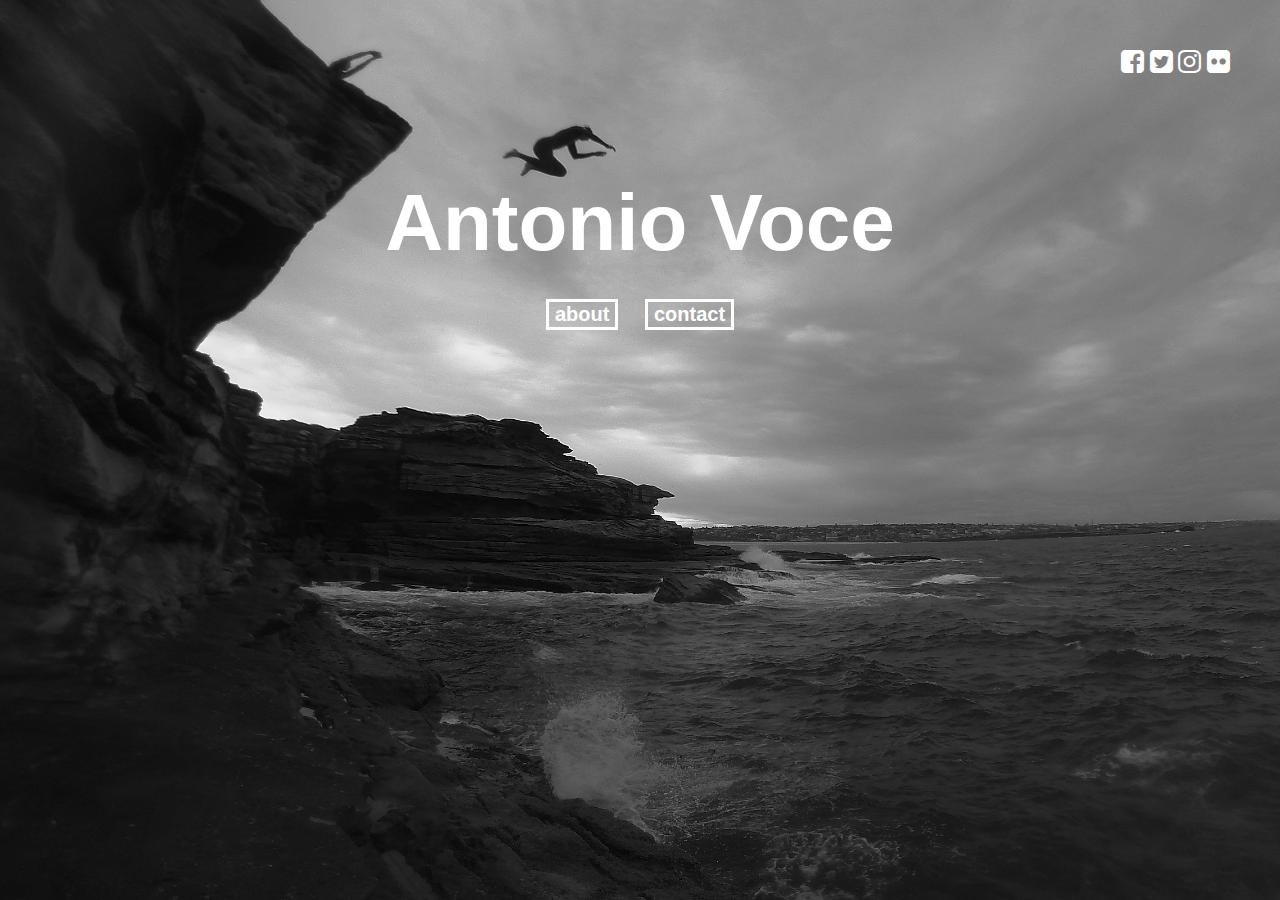
<file: index.html>
<!DOCTYPE html>
<head>
	<link href="normalize.css" rel="stylesheet">
	<link href="style.css" rel="stylesheet">
	<link href="http://maxcdn.bootstrapcdn.com/font-awesome/4.3.0/css/font-awesome.min.css" rel="stylesheet">
	<title>Antonio Voce</title>
</head>
<body>
	<header>
	  <ul>
	    <li><a href="https://www.facebook.com/antonio.voce"><i class="fa fa-facebook-square fa-lg"></i></a></li>
	    <li><a href="https://twitter.com/7091lapS"><i class="fa fa-twitter-square fa-lg"></i></a></li>
	    <li><a href="https://instagram.com/7091laps/"><i class="fa fa-instagram fa-lg"></i></a></li>
		<li><a href="https://www.flickr.com/photos/41376237@N06/"><i class="fa fa-flickr fa-lg"></i></a></li>
	  </ul>
	</header>
	<h1>Antonio Voce</h1>
	<h2>
	<a href="about.html"><button>about</button></a>
	<div></div>
	<a href="contact.html"><button>contact</button></a>
	</h2>
	<h3>
	    <li><a href="https://www.facebook.com/antonio.voce"><i class="fa fa-facebook-square fa-2x"></i></a></li>
	    <li><a href="https://twitter.com/7091lapS"><i class="fa fa-twitter-square fa-2x"></i></a></li>
	    <li><a href="https://instagram.com/7091laps/"><i class="fa fa-instagram fa-2x"></i></a></li>
		<li><a href="https://www.flickr.com/photos/41376237@N06/"><i class="fa fa-flickr fa-2x"></i></a></li>
	  </h3>
</body>
</file>
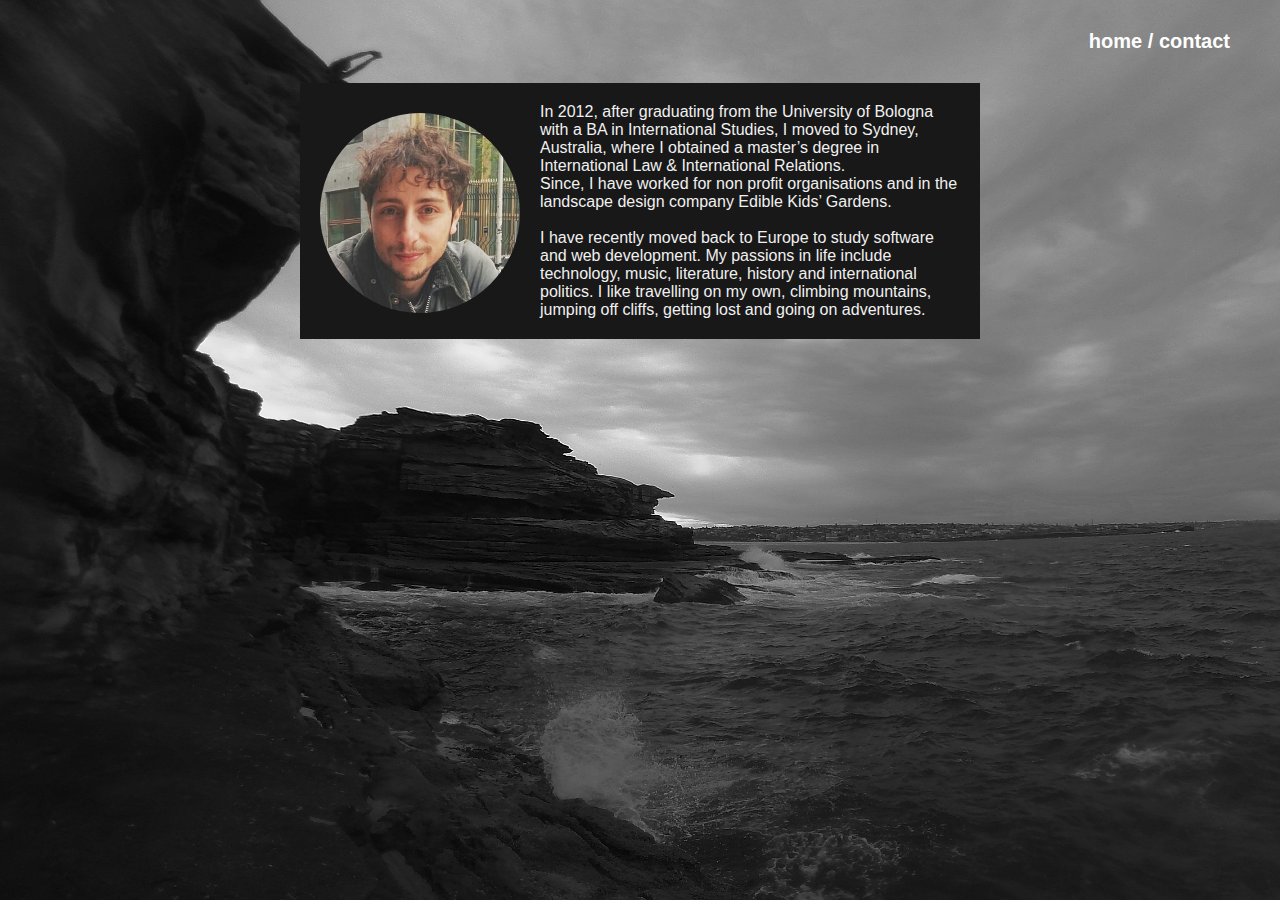
<file: about.html>
<head>
	<link href="normalize.css" rel="stylesheet">
	<link href="style.css" rel="stylesheet">
	<title>About - Antonio Voce</title>
</head>
<body>
	<header>
		  <li><a href="index.html">home</a></li>
		  /
		  <li><a href="contact.html">contact</a></li>
	</header>
	<p>
	<img src="profile.jpeg">
	In 2012, after graduating from the University of Bologna with a BA in International Studies, I moved to Sydney, Australia, where I obtained a master&rsquo;s degree in International Law & International Relations.<br>
	Since, I have worked for non profit organisations and in the landscape design company Edible Kids&rsquo; Gardens.<br>
	<br>
	I have recently moved back to Europe to study software and web development.
	My passions in life include technology, music, literature, history and international politics. I like travelling on my own, climbing mountains, jumping off cliffs, getting lost and going on adventures.
	</p>

</body>
</file>
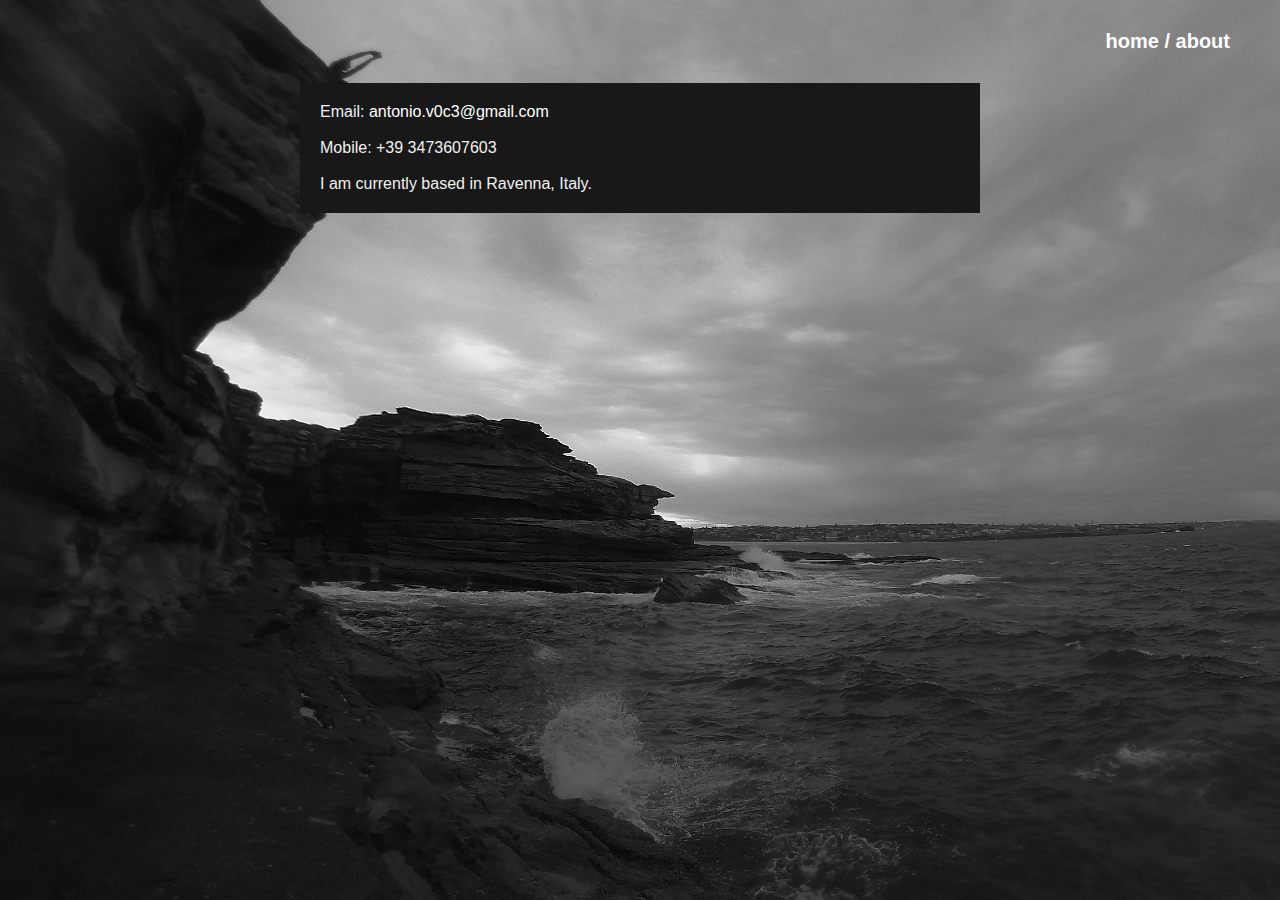
<file: contact.html>
<head>
	<link href="normalize.css" rel="stylesheet">
	<link href="style.css" rel="stylesheet">
	<title>Contact - Antonio Voce</title>
</head>
<body>
	<header>
		  <li><a href="index.html">home</a></li>
		  /
		  <li><a href="about.html">about</a></li>
	</header>
	<p>
	Email: <a href="mailto:antonio.v0c3@gmail.com">antonio.v0c3@gmail.com</a> 
	<br>
	<br>
	Mobile: +39 3473607603
	<br>
	<br>
	I am currently based in Ravenna, Italy.
	</p>
</body>
</file>
<file: style.css>
li {
	display: inline;
	color: white;
}
a {
	color: white;
	text-decoration: none;
}
ul {
	padding: 0;
	color: white;
}
header {
	color: white;
	padding: 30px;
	margin-right: 20px;
	text-align: right;
	font-weight: bold;
	font-size: 20px;
}
body {
	background-image: url("background.png");
	background-repeat: no-repeat;
	background-size: cover;
	background-attachment: fixed;
	text-align: center;
	color: white;
	background-color: black;
}
h1 {
	font-size: 80px;
	font-style: helvetica;
	font-weight: bold;
	margin-bottom: 30px;
}
h2 {
	margin: 0 auto;
	text-align: center;
}
div {
	display: inline;
	padding: 10px;
}
button {
	text-align: center;
	background-color: transparent;
	color: white;
	font-style: helvetica;
	font-size: 20px;
	font-weight: bold;
	border: solid white;
}
i {	
	display: inline;
}
p {
text-align: left;
background-color: #181818;
width: 640px;
margin: 0 auto;
padding: 20px;
color: #F0F0F0;
}
img {
	float: left;
	border-radius: 500px;
	margin-right: 20px;
	margin-top: 10px;
	margin-bottom: 10px;
	width: 200px;
	height: 200px;
}
h3 {
	display: none;
}
@media(max-width: 1000px) {
	body {
		background-color: black;
		background-size: cover;
		background-image: url("mobilebg.png");

	}
	ul {
		display: none;
	}

	h1 {
		font-size: 200px;
	}
	h2 {
		margin: 200px;

	}
	button {
		font-size: 50px;
		border-width: 6px;
	}
	h3 {
		display: initial;
		margin: 0 auto;
		font-size: 40px;
	}
	p {
		width: auto;
		font-size: 40px;
		margin: 40px;
	}
	header {
		font-size: 70px;
	}
	img {
		width: 400px;
		height: 400px;
	}
}
</file>
